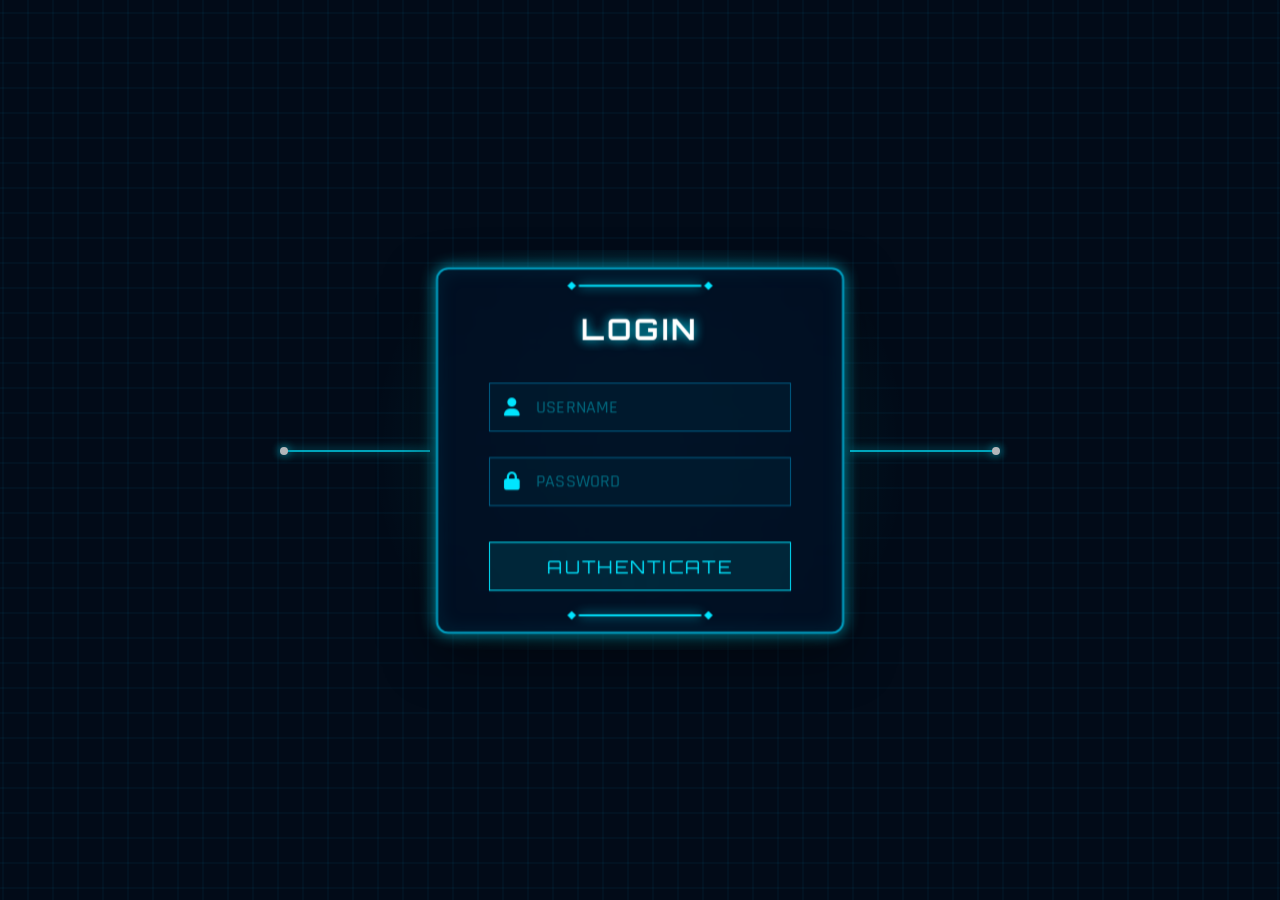
<file: frontend/login.html>
<!DOCTYPE html>
<html lang="en">
<head>
    <meta charset="UTF-8">
    <meta name="viewport" content="width=device-width, initial-scale=1.0">
    <title>VisionGuard | Secure Login</title>
    <!-- Use FontAwesome for the user/lock icons -->
    <link rel="stylesheet" href="https://cdnjs.cloudflare.com/ajax/libs/font-awesome/6.4.0/css/all.min.css">
    <style>
        @import url('https://fonts.googleapis.com/css2?family=Orbitron:wght@400;500;700&family=Rajdhani:wght@500;600;700&display=swap');

        :root {
            --bg-color: #020b18;
            --grid-color: rgba(0, 195, 255, 0.08);
            --neon-blue: #00e5ff;
            --neon-dark: #005f88;
            --panel-bg: rgba(2, 16, 36, 0.85);
            --text-color: #e0f7fa;
        }

        * {
            box-sizing: border-box;
            margin: 0;
            padding: 0;
        }

        body {
            background-color: var(--bg-color);
            color: var(--text-color);
            font-family: 'Rajdhani', sans-serif;
            display: flex;
            justify-content: center;
            align-items: center;
            height: 100vh;
            overflow: hidden;
            
            /* Background Grid */
            background-image: 
                linear-gradient(var(--grid-color) 1px, transparent 1px),
                linear-gradient(90deg, var(--grid-color) 1px, transparent 1px);
            background-size: 25px 25px;
            background-position: center center;
        }

        /* Abstract cyber/circuit background glow */
        .cyber-bg {
            position: absolute;
            top: 50%;
            left: 50%;
            transform: translate(-50%, -50%);
            width: 800px;
            height: 400px;
            background: radial-gradient(circle at center, rgba(0, 229, 255, 0.15) 0%, transparent 60%);
            z-index: 0;
            pointer-events: none;
        }

        .login-wrapper {
            position: relative;
            z-index: 10;
            display: flex;
            justify-content: center;
            align-items: center;
            perspective: 1000px; /* Enable 3D space */
        }

        /* The Main Cyber Panel */
        .login-panel {
            background: var(--panel-bg);
            border: 2px solid var(--neon-dark);
            border-radius: 12px;
            padding: 40px 50px;
            width: 400px;
            box-shadow: 
                0 20px 50px rgba(0, 0, 0, 0.5),
                0 0 20px rgba(0, 229, 255, 0.2),
                inset 0 0 20px rgba(0, 229, 255, 0.1);
            position: relative;
            backdrop-filter: blur(5px);
            
            /* 3D Properties */
            transform-style: preserve-3d;
            transition: transform 0.1s ease-out;
            transform: translateZ(20px);
        }

        /* Make inner elements pop out in 3D */
        .login-panel h1, .login-panel form, .tech-line-top, .tech-line-bottom {
            transform: translateZ(40px);
        }

        /* Glowing Border Animation */
        .login-panel::before {
            content: '';
            position: absolute;
            top: -2px; left: -2px; right: -2px; bottom: -2px;
            border-radius: 12px;
            border: 2px solid var(--neon-blue);
            box-shadow: 0 0 15px var(--neon-blue);
            opacity: 0.5;
            z-index: -1;
            pointer-events: none;
        }

        /* Abstract Tech Lines on Panel */
        .tech-line-top, .tech-line-bottom {
            position: absolute;
            width: 120px;
            height: 2px;
            background: var(--neon-blue);
            left: 50%;
            transform: translateX(-50%);
            box-shadow: 0 0 10px var(--neon-blue);
        }
        .tech-line-top { top: 15px; }
        .tech-line-bottom { bottom: 15px; }

        .tech-line-top::before, .tech-line-top::after,
        .tech-line-bottom::before, .tech-line-bottom::after {
            content: '';
            position: absolute;
            width: 6px; height: 6px;
            background: var(--neon-blue);
            transform: rotate(45deg);
            top: -2px;
        }
        .tech-line-top::before { left: -10px; }
        .tech-line-top::after { right: -10px; }
        .tech-line-bottom::before { left: -10px; }
        .tech-line-bottom::after { right: -10px; }


        h1 {
            font-family: 'Orbitron', sans-serif;
            text-align: center;
            font-size: 1.8rem;
            letter-spacing: 3px;
            margin-bottom: 35px;
            color: #ffffff;
            text-shadow: 0 0 10px var(--neon-blue);
        }

        .input-group {
            position: relative;
            margin-bottom: 25px;
        }

        .input-group i {
            position: absolute;
            left: 15px;
            top: 50%;
            transform: translateY(-50%);
            color: var(--neon-blue);
            font-size: 1.1rem;
        }

        .input-group input {
            width: 100%;
            background: rgba(0, 30, 50, 0.6);
            border: 1px solid var(--neon-dark);
            color: #ffffff;
            padding: 12px 15px 12px 45px;
            font-family: 'Rajdhani', sans-serif;
            font-size: 1.1rem;
            font-weight: 500;
            outline: none;
            transition: all 0.3s ease;
        }

        .input-group input::placeholder {
            color: rgba(0, 229, 255, 0.4);
        }

        .input-group input:focus {
            border-color: var(--neon-blue);
            background: rgba(0, 50, 80, 0.8);
            box-shadow: 0 0 15px rgba(0, 229, 255, 0.3);
        }

        .btn {
            width: 100%;
            padding: 12px;
            background: rgba(0, 229, 255, 0.1);
            color: var(--neon-blue);
            border: 1px solid var(--neon-blue);
            font-family: 'Orbitron', sans-serif;
            font-size: 1.1rem;
            letter-spacing: 2px;
            cursor: pointer;
            transition: all 0.3s ease;
            text-transform: uppercase;
            margin-top: 10px;
        }

        .btn:hover {
            background: var(--neon-blue);
            color: #000;
            box-shadow: 0 0 20px var(--neon-blue);
        }

        .error-msg {
            color: #ff3366;
            font-size: 0.95rem;
            margin-top: 15px;
            text-align: center;
            text-shadow: 0 0 5px rgba(255, 51, 102, 0.5);
            display: none;
            font-weight: 600;
        }

        .error-msg.visible {
            display: block;
        }
        
        /* Side Decoration Lines (Circuit aesthetic) */
        .circuit-line {
            position: absolute;
            width: 150px;
            height: 2px;
            background: var(--neon-blue);
            top: 50%;
            z-index: 0;
            box-shadow: 0 0 10px var(--neon-blue);
            opacity: 0.7;
        }
        .circuit-line.left {
            right: 100%;
            margin-right: 10px;
        }
        .circuit-line.right {
            left: 100%;
            margin-left: 10px;
        }
        .circuit-dot {
            position: absolute;
            width: 8px; height: 8px;
            background: #fff;
            border-radius: 50%;
            box-shadow: 0 0 10px var(--neon-blue);
            top: -3px;
        }
        .circuit-line.left .circuit-dot { left: 0; }
        .circuit-line.right .circuit-dot { right: 0; }

    </style>
</head>
<body>

    <div class="cyber-bg"></div>

    <div class="login-wrapper">
        <div class="circuit-line left"><div class="circuit-dot"></div></div>
        
        <div class="login-panel">
            <div class="tech-line-top"></div>
            
            <h1>LOGIN</h1>

            <form id="loginForm">
                <div class="input-group">
                    <i class="fas fa-user"></i>
                    <input type="text" id="username" placeholder="USERNAME" autocomplete="off" spellcheck="false" required>
                </div>
                
                <div class="input-group">
                    <i class="fas fa-lock"></i>
                    <input type="password" id="password" placeholder="PASSWORD" required>
                </div>

                <button type="submit" class="btn" id="loginBtn">AUTHENTICATE</button>
                <div class="error-msg" id="errorMsg">ACCESS DENIED</div>
            </form>

            <div class="tech-line-bottom"></div>
        </div>

        <div class="circuit-line right"><div class="circuit-dot"></div></div>
    </div>

    <script>
        // --- 3D TILT EFFECT ---
        const wrapper = document.querySelector('.login-wrapper');
        const panel = document.querySelector('.login-panel');
        
        document.addEventListener('mousemove', (e) => {
            const xAxis = (window.innerWidth / 2 - e.pageX) / 25; // How much it tilts left/right
            const yAxis = (window.innerHeight / 2 - e.pageY) / 25; // How much it tilts up/down
            
            panel.style.transform = `rotateY(${xAxis}deg) rotateX(${yAxis}deg) translateZ(20px)`;
        });

        // Reset tilt when mouse leaves window
        document.addEventListener('mouseleave', () => {
            panel.style.transition = 'transform 0.5s ease';
            panel.style.transform = `rotateY(0deg) rotateX(0deg) translateZ(20px)`;
            setTimeout(() => { panel.style.transition = 'transform 0.1s ease-out'; }, 500);
        });
        
        // --- LOGIN LOGIC ---
        document.getElementById('loginForm').addEventListener('submit', async (e) => {
            e.preventDefault();
            const btn = document.getElementById('loginBtn');
            const errorMsg = document.getElementById('errorMsg');
            
            btn.innerHTML = 'VERIFYING...';
            errorMsg.classList.remove('visible');

            const u = document.getElementById('username').value;
            const p = document.getElementById('password').value;

            try {
                const res = await fetch('/api/login', {
                    method: 'POST',
                    headers: { 'Content-Type': 'application/json' },
                    body: JSON.stringify({ username: u, password: p })
                });
                
                const data = await res.json();
                
                if (data.success) {
                    btn.innerHTML = 'GRANTED';
                    btn.style.background = 'var(--neon-blue)';
                    btn.style.color = '#000';
                    setTimeout(() => window.location.href = '/dashboard', 500);
                } else {
                    btn.innerHTML = 'AUTHENTICATE';
                    errorMsg.classList.add('visible');
                    // Shake effect
                    document.querySelector('.login-panel').animate([
                        { transform: 'translateX(5px)' },
                        { transform: 'translateX(-5px)' },
                        { transform: 'translateX(5px)' },
                        { transform: 'translateX(0)' }
                    ], { duration: 200 });
                }
            } catch (err) {
                btn.innerHTML = 'AUTHENTICATE';
                errorMsg.innerText = 'SYSTEM OFFLINE';
                errorMsg.classList.add('visible');
            }
        });
    </script>
</body>
</html>
</file>
